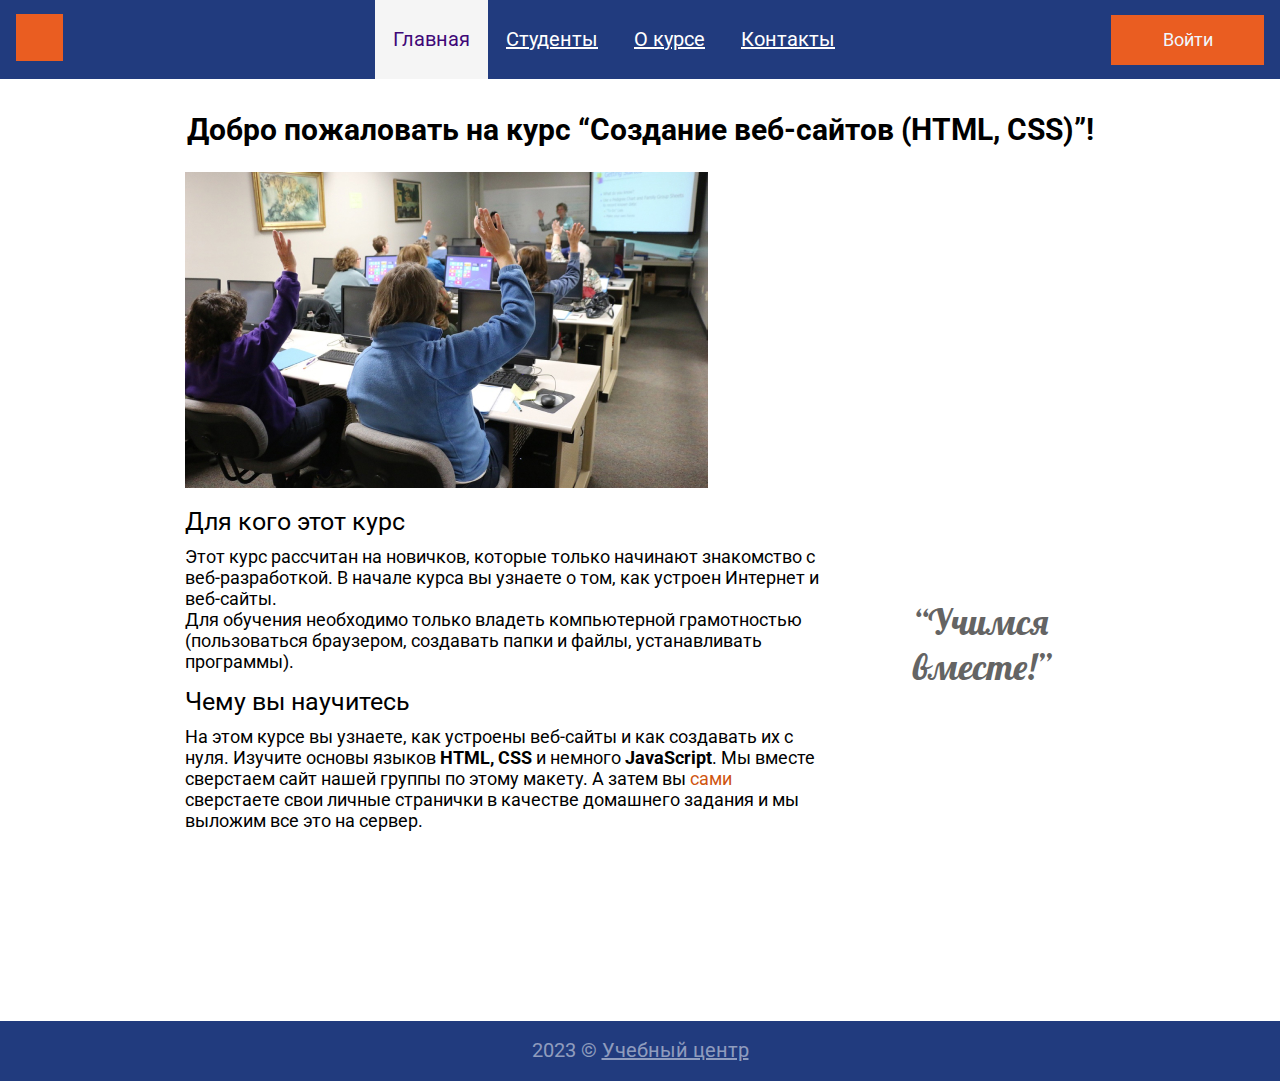
<file: Homework от 26.02.2023/index.html>
<!DOCTYPE html>
<html lang="ru">

<head>
    <link rel="preconnect" href="https://fonts.googleapis.com">
    <link rel="preconnect" href="https://fonts.gstatic.com" crossorigin>
    <link href="https://fonts.googleapis.com/css2?family=Lobster&family=Roboto:wght@400;700&display=swap"
        rel="stylesheet">
    <meta charset="UTF-8">
    <meta http-equiv="X-UA-Compatible" content="IE=edge">
    <meta name="viewport" content="width=device-width, initial-scale=1.0">
    <title>Главная</title>
    <link rel="stylesheet" href="style.css">
</head>

<body>
    <div class="all">
        <header class="header">
            <a class="header__Logo" href="index.html">
                <img class="header_img" src="img/logo.svg" alt="Логотип">
            </a>
            <nav class="header__nav">
                <ul class="header__menu">
                    <li class="header__list"><a class="header__link header__link__active" href="index.html"> Главная
                        </a></li>
                    <li class="header__list"><a class="header__link" href="Students.html"> Студенты </a></li>
                    <li class="header__list"><a class="header__link" href="courses.html"> О курсе </a></li>
                    <li class="header__list"><a class="header__link" href="contacts.html"> Контакты </a></li>
                </ul>
            </nav>
            <a class="header__button" href="#">Войти</a>
        </header>
        <section class="authorization">
            <div class="authorization__info">
                <form class="authorization__form" action="login" method="post">
                    <h2 class="authorization__title"> Войти на сайт </h2>
                    <p class="authorization__login"> <input class="authorization__log" type="text" placeholder="Логин"
                            required </p>
                    <p class="authorization__password"> <input class="authorization__pas" type="password"
                            placeholder="Пароль" required </p>
                    <button type="sibmit" class="header__button2">Войти</button>
                </form>
            </div>
        </section>
        <main class="content">
            <h1 class="content__title">Добро пожаловать на курс “Создание веб-сайтов (HTML, CSS)”!</h1>
            <img class="content__img" src="img/photofirst.jpg" alt="Главное фото">
            <section class="content__info">
                <div class="content__article">
                    <h3 class="content__subtitle">Для кого этот курс</h3>
                    <p class="content__text"> Этот курс рассчитан на новичков, которые только начинают знакомство с
                        веб-разработкой. В начале курса вы узнаете о том, как устроен Интернет и веб-сайты. </p>
                    <p class="content__text"">Для обучения необходимо только владеть компьютерной грамотностью (пользоваться браузером, создавать папки и файлы, устанавливать программы).</p>
                    <h3 class=" content__subtitle"> Чему вы научитесь </h3>
                    <p class="content__text"> На этом курсе вы узнаете, как устроены веб-сайты и как создавать их с
                        нуля.
                        Изучите основы языков <b> HTML, CSS</b> и немного <b>JavaScript</b>. Мы вместе сверстаем сайт
                        нашей группы по этому макету. А затем вы
                        <span class="text">сами</span> сверстаете свои личные странички в качестве домашнего задания и
                        мы выложим все это на сервер.
                    </p>
                </div>
                <div>
                    <h2 class="content__headline"> “Учимся вместе!”</h2>
                </div>
            </section>
        </main>
    </div>
    <footer class="footer">
        <p> 2023 &copy; <a class="footer__text" href="#">Учебный центр</a></p>
    </footer>
    <script>
        const buttonEl = document.querySelector('.header__button');
        const blockEl = document.querySelector('.authorization');
        const secondButton = document.querySelector('.header__button2');

        buttonEl.addEventListener('click', function (e) {
            blockEl.classList.toggle('visible');
        });
        secondButton.addEventListener('click', function (e) {
            blockEl.classList.toggle('visible');
        });
    </script>
</body>

</html>
</file>
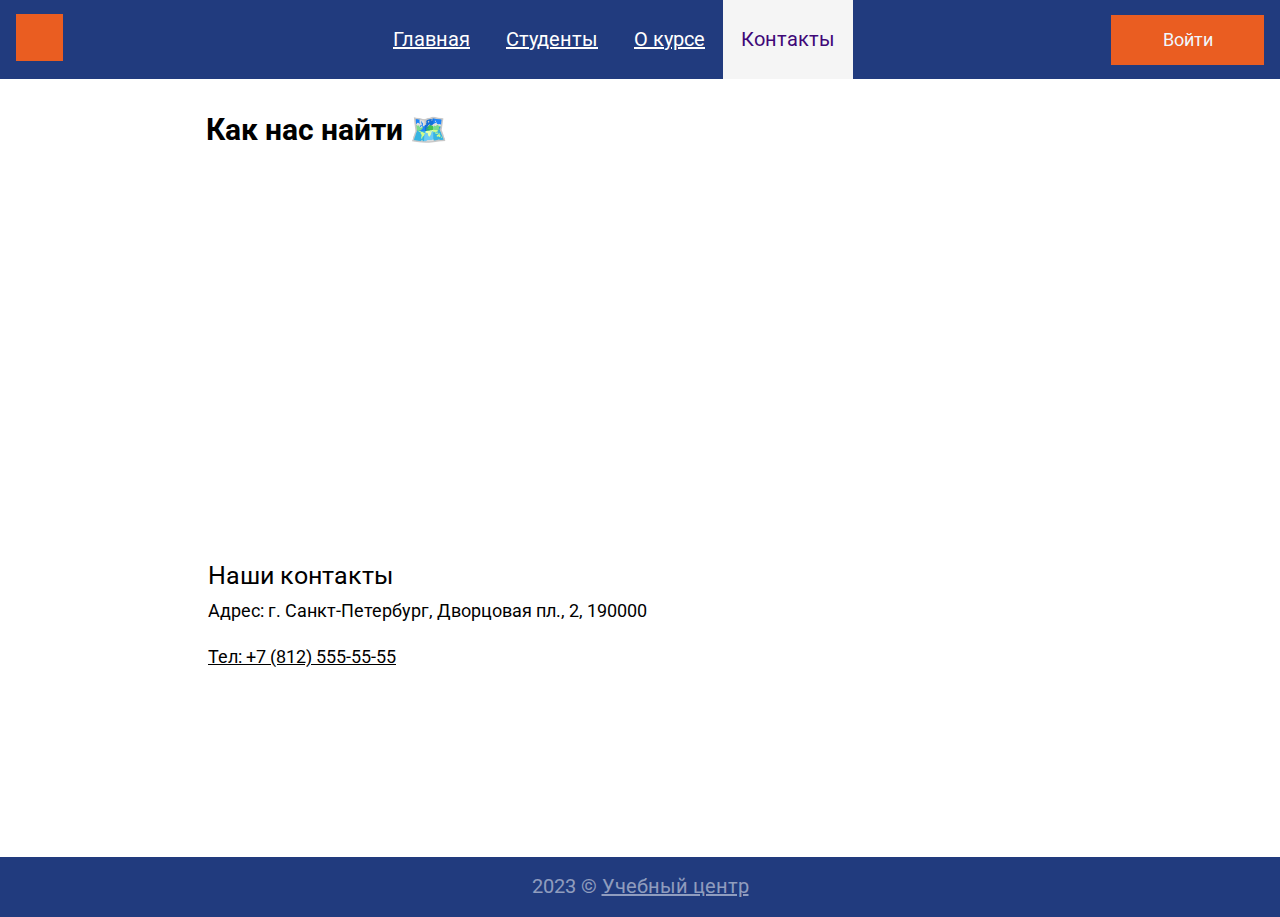
<file: Homework от 26.02.2023/contacts.html>
<!DOCTYPE html>
<html lang="ru">

<head>
    <link rel="preconnect" href="https://fonts.googleapis.com">
    <link rel="preconnect" href="https://fonts.gstatic.com" crossorigin>
    <link href="https://fonts.googleapis.com/css2?family=Lobster&family=Roboto:wght@400;700&display=swap"
        rel="stylesheet">
    <meta charset="UTF-8">
    <meta http-equiv="X-UA-Compatible" content="IE=edge">
    <meta name="viewport" content="width=device-width, initial-scale=1.0">
    <title>Контакты</title>
    <link rel="stylesheet" href="style.css">
</head>

<body>
    <div class="all">
        <header class="header">
            <a class="header__Logo" href="contacts.html">
                <img class="header__img" src="img/logo.svg" alt="Логотип">
            </a>
            <nav class="header__nav">
                <ul class="header__menu">
                    <li class="header__list"><a class="header__link" href="index.html"> Главная </a></li>
                    <li class="header__list"><a class="header__link" href="Students.html"> Студенты </a></li>
                    <li class="header__list"><a class="header__link" href="courses.html"> О курсе </a></li>
                    <li class="header__list"><a class="header__link header__link__active" href="contacts.html"> Контакты
                        </a></li>
                </ul>
            </nav>
            <a class="header__button" href="#">Войти</a>
        </header>
        <section class="authorization">
            <div class="authorization__info">
                <form class="authorization__form" action="login" method="post">
                    <h2 class="authorization__title"> Войти на сайт </h2>
                    <p class="authorization__login"> <input class="authorization__log" type="text" placeholder="Логин"
                            required </p>
                    <p class="authorization__password"> <input class="authorization__pas" type="password"
                            placeholder="Пароль" required </p>
                        <button type="sibmit" class="header__button2">Войти</button>
                </form>
            </div>
        </section>
        <main class="contact">
            <div class="contact__inform">
                <h2 class="contact__header">Как нас найти 🗺️️</h2>
                <iframe class="iframe__map"
                    src="https://www.google.com/maps/embed?pb=!1m18!1m12!1m3!1d100892.85319669599!2d30.315798248456673!3d59.90565032225445!2m3!1f0!2f0!3f0!3m2!1i1024!2i768!4f13.1!3m3!1m2!1s0x4696378cc74a65ed%3A0x6dc7673fab848eff!2z0KHQsNC90LrRgi3Qn9C10YLQtdGA0LHRg9GA0LM!5e0!3m2!1sru!2sru!4v1677333992771!5m2!1sru!2sru"
                    width="100%" height="370" style="border:0;" allowfullscreen="" loading="lazy"
                    referrerpolicy="no-referrer-when-downgrade">
                </iframe>
                <div class="сontact__details">
                    <h3 class="contacts__our">Наши контакты</h3>
                    <p class="Contact_adress"> Адрес: г. Санкт-Петербург, Дворцовая пл., 2, 190000</p>
                    <a class="Contact_phone" href="">Тел: +7 (812) 555-55-55</a>
                </div>
            </div>
        </main>
    </div>
    <footer class="footer">
        <p> 2023 &copy; <a class="footer__text" href="#">Учебный центр</a></p>
    </footer>
    <script>
        const buttonEl = document.querySelector('.header__button');
        const blockEl = document.querySelector('.authorization');
        const secondButton = document.querySelector('.header__button2');

        buttonEl.addEventListener('click', function (e) {
            blockEl.classList.toggle('visible');
        });
        secondButton.addEventListener('click', function (e) {
            blockEl.classList.toggle('visible');
        });
    </script>
</body>

</html>
</file>
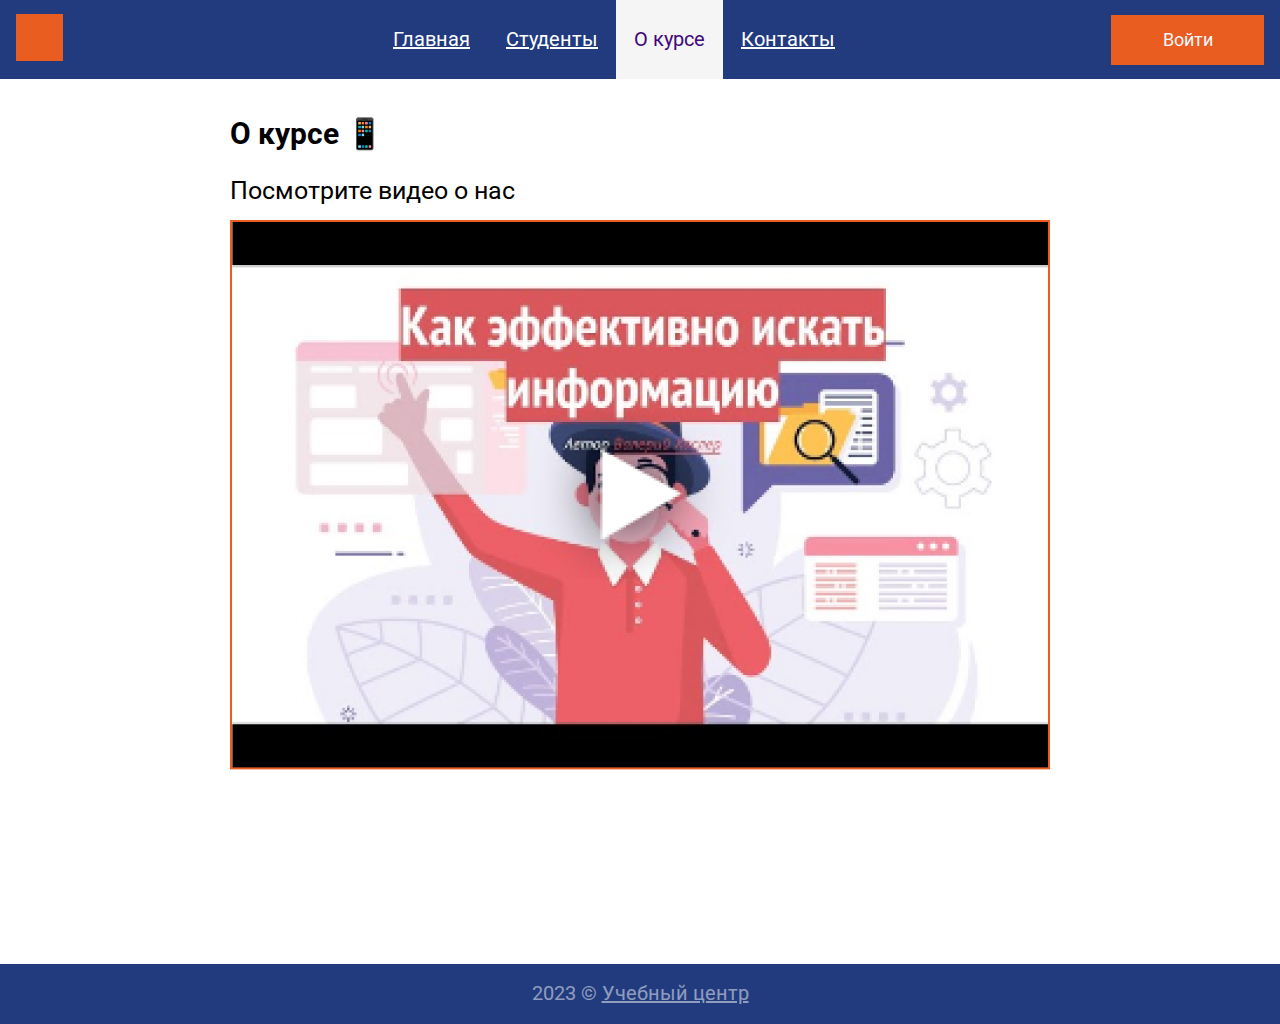
<file: Homework от 26.02.2023/courses.html>
<!DOCTYPE html>
<html lang="ru">

<head>
    <link rel="preconnect" href="https://fonts.googleapis.com">
    <link rel="preconnect" href="https://fonts.gstatic.com" crossorigin>
    <link href="https://fonts.googleapis.com/css2?family=Lobster&family=Roboto:wght@400;700&display=swap"
        rel="stylesheet">
    <meta charset="UTF-8">
    <meta http-equiv="X-UA-Compatible" content="IE=edge">
    <meta name="viewport" content="width=device-width, initial-scale=1.0">
    <title>Курсы</title>
    <link rel="stylesheet" href="style.css">
</head>
<body>
    <div class="all">
        <header class="header">
            <a class="header__Logo" href="courses.html">
                <img class="header__img" src="img/logo.svg" alt="Логотип">
            </a>
            <nav class="header__nav">
                <ul class="header__menu">
                    <li class="header__list"><a class="header__link" href="index.html"> Главная </a></li>
                    <li class="header__list"><a class ="header__link" href="Students.html"> Студенты </a></li>
                    <li class="header__list"><a class="header__link header__link__active" href="courses.html"> О курсе </a></li>
                    <li class="header_list"><a class="header__link" href="contacts.html"> Контакты </a></li>
                </ul>
            </nav>
            <a class="header__button" href="#">Войти</a>
        </header>
        <section class="authorization">
            <div class="authorization__info">
                <form class="authorization__form" action="login" method="post">
                    <h2 class="authorization__title"> Войти на сайт </h2>
                    <p class="authorization__login"> <input class="authorization__log" type="text" placeholder="Логин"
                            required </p>
                    <p class="authorization__password"> <input class="authorization__pas" type="password"
                            placeholder="Пароль" required </p>
                        <button type="sibmit" class="header__button2">Войти</button>
                </form>
            </div>
        </section>
        <main class="inform">
            <div class= "inform__content">
                <h2 class="heading">О курсе 📱</h2>
                <p class="inform___text">Посмотрите видео о нас</p>
                <img class="inform__img" src="img/video.jpg" alt="video">
            </div>
        </main>
    </div>
    <footer class="footer">
        <p> 2023 &copy; <a class="footer__text" href="#">Учебный центр</a></p>
    </footer>
    <script>
        const buttonEl = document.querySelector('.header__button');
        const blockEl = document.querySelector('.authorization');
        const secondButton = document.querySelector('.header__button2');

        buttonEl.addEventListener('click', function (e) {
            blockEl.classList.toggle('visible');
        });
        secondButton.addEventListener('click', function (e) {
            blockEl.classList.toggle('visible');
        });
    </script>
</body>
</html>
</file>
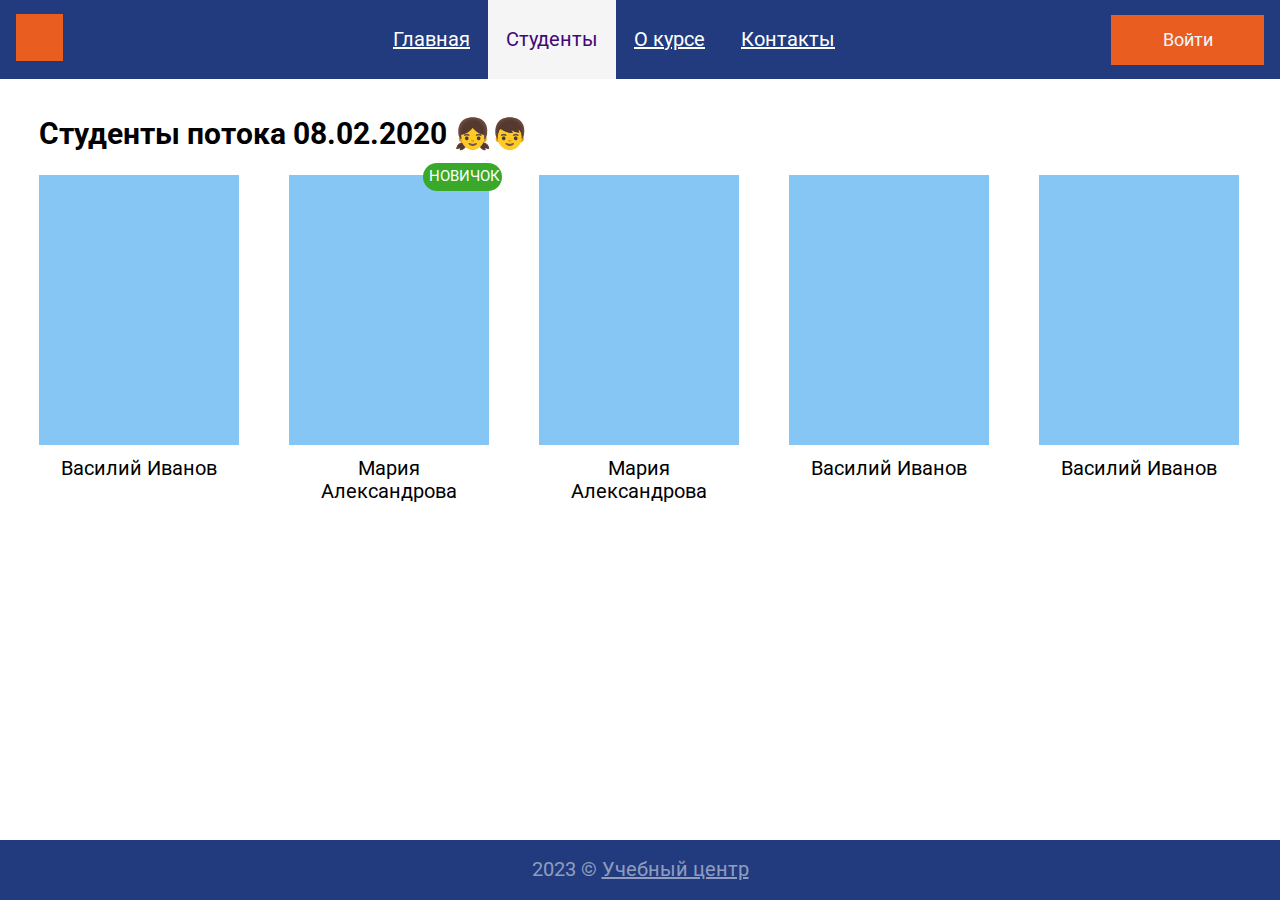
<file: Homework от 26.02.2023/Students.html>
<!DOCTYPE html>
<html lang="ru">

<head>
    <link rel="preconnect" href="https://fonts.googleapis.com">
    <link rel="preconnect" href="https://fonts.gstatic.com" crossorigin>
    <link href="https://fonts.googleapis.com/css2?family=Lobster&family=Roboto:wght@400;700&display=swap"
        rel="stylesheet">
    <meta charset="UTF-8">
    <meta http-equiv="X-UA-Compatible" content="IE=edge">
    <meta name="viewport" content="width=device-width, initial-scale=1.0">
    <title>Студенты</title>
    <link rel="stylesheet" href="style.css">
</head>

<body>
    <div class="all">
        <header class="header">
            <a class="header__Logo" href="Students.html">
                <img class="header__img" src="img/logo.svg" alt="Логотип">
            </a>
            <nav class="header__nav">
                <ul class="header__menu">
                    <li class="header__list"><a class="header__link" href="index.html"> Главная </a></li>
                    <li class="header__list"><a class="header__link header__link__active" href="Students.html"> Студенты
                        </a></li>
                    <li class="header__list"><a class="header__link" href="courses.html"> О курсе </a></li>
                    <li class="header__list"><a class="header__link" href="contacts.html"> Контакты </a></li>
                </ul>
            </nav>
            <a class="header__button" href="#">Войти</a>
        </header>
        <section class="authorization">
            <div class="authorization__info">
                <form class="authorization__form" action="login" method="post">
                    <h2 class="authorization__title"> Войти на сайт </h2>
                    <p class="authorization__login"> <input class="authorization__log" type="text" placeholder="Логин"
                            required </p>
                    <p class="authorization__password"> <input class="authorization__pas" type="password"
                            placeholder="Пароль" required </p>
                    <button type="sibmit" class="header__button2">Войти</button>
                </form>
            </div>
        </section>
        <main class="students">
            <h2 class="heading">Студенты потока 08.02.2020 👧👦</h2>
            <div class="students__info">
                <div class="students__content">
                    <img class="content_img" width="200" height="270" src="img/Student.jpg" alt="Студент 1">
                    <p class="students__name"> Василий Иванов</p>
                </div>
                <div class="students__content2">
                    <img class="content_img width=" 200" height="270" src="img/Student.jpg" alt="Студент 1">
                    <p class="students__name"> Мария Александрова</p>
                    <p class="students__content__new">Новичок</p>
                </div>
                <div class="students__content">
                    <img class="content_img width=" 200" height="270" src="img/Student.jpg" alt="Студент 1">
                    <p class="students__name"> Мария Александрова</p>
                </div>
                <div class="students__content">
                    <img class="content_img width=" 200" height="270" src="img/Student.jpg" alt="Студент 1">
                    <p class="students__name"> Василий Иванов</p>
                </div>
                <div class="students__content">
                    <img class="content_img width=" 200" height="270" src="img/Student.jpg" alt="Студент 1">
                    <p class="students__name"> Василий Иванов</p>
                </div>
            </div>
        </main>
    </div>
    <footer class="footer">
        <p> 2023 &copy; <a class="footer__text" href="#">Учебный центр</a></p>
    </footer>
    <script>
        const buttonEl = document.querySelector('.header__button');
        const blockEl = document.querySelector('.authorization');
        const secondButton = document.querySelector('.header__button2');

        buttonEl.addEventListener('click', function (e) {
            blockEl.classList.toggle('visible');
        });
        secondButton.addEventListener('click', function (e) {
            blockEl.classList.toggle('visible');
        });
    </script>
</body>

</html>
</file>
<file: Homework от 26.02.2023/style.css>
* {
    margin: 0;
    padding: 0;
}
body {
    font-family: 'Roboto', sans-serif;
    min-height: 100vh;
    display: flex;
    flex-direction: column;
}
.all {
    flex-grow: 1;
}
.header {
    background: #213B7E; 
    display: flex;
    flex-wrap: wrap;
    justify-content: space-between;
    align-items: center;
    padding-left: calc(50% - 1300px / 2);
    padding-right: calc(50% - 1300px / 2);  
}
.header__Logo {
    margin-left: 16px;
}
.header__menu {
    display: flex;
    list-style-type: none;
    margin-left: 54px;
}     
.header__link {
    font-style: normal;
    font-weight: 400;
    font-size: 20px;
    line-height: 23px;
    display: flex;
    align-items: center;
    text-decoration-line: underline;
    color: #FFFFFF;
    padding: 28px 18px;
    display: block;
}
.header__link__active {
    color: #213B7E;
    background: #FFFFFF;
    text-decoration: none;
}
.header__button {   
    margin-right: 16px;
    width: 153px;
    height: 50px;
    display: flex;
    justify-content: center;
    align-items: center;
    background: #EA5D21;
    font-style: normal;
    font-weight: 400;
    font-size: 18px;
    line-height: 21px;
    color: aliceblue;
    text-decoration: none;
}
.authorization {
    padding-left: calc(50% - 500px /2);
    padding-right: calc(50% - 500px /2);
    display: none; 
    position: relative;

}
.authorization__info {
    background: #FFFFFF;
    border: 1px solid #213B7E;
    width: 480px;
    margin: 0px auto;
    height: 400px;
    margin-top: 30px;
    position: absolute;
    z-index: 1;
}
.authorization__form {
    padding-left: calc(50% - 444px /2);
    padding-right: calc(50% - 444px /2);
}
.authorization__title {
    font-style: normal;
    font-weight: 400;
    font-size: 24px;
    line-height: 28px;
    display: flex;
    align-items: center;
    flex-direction: column;
    margin-top: 26px;
}
.authorization__log {
    padding-left: 14px;
    width: 430px;
    height: 50px;
    margin-top: 36px;
    font-style: normal;
    font-weight: 400;
    font-size: 24px;
    line-height: 28px;
    display: flex;
    align-items: center;
}
.authorization__pas {
    padding-left: 14px;
    width: 430px;
    height: 50px;
    margin-top: 50px;
    font-style: normal;
    font-weight: 400;
    font-size: 24px;
    line-height: 28px;
    display: flex;
    align-items: center;
}
.header__button2 {
    margin: 56px auto;
    width: 153px;
    height: 50px;
    display: flex;
    justify-content: center;
    align-items: center;
    background: #EA5D21;
    font-style: normal;
    font-weight: 400;
    font-size: 18px;
    line-height: 21px;
    color: aliceblue;
    text-decoration: none;
}
.content {
    max-width: 911px;
    width: 100%;
    margin: 0px auto;
}
.content__title {
    padding-top: 33px;
    padding-bottom: 25px;
    font-style: normal;
    font-weight: 700;
    font-size: 30px;
    line-height: 35px;
    display: flex;
    justify-content: center;
    color: #000000;
}
.content__info {
    display: flex;
    justify-content: space-between; 
    align-items: center;
}
.content__article{
    width: 635px;
    display: flex;
    justify-content: flex-end;
    flex-direction: column;
}
.content__subtitle {
    margin-top: 15px;
    margin-bottom: 10px;
    font-style: normal;
    font-weight: 400;
    font-size: 25px;
    line-height: 29px;
    color: #000000;
}
.content__text {
    font-style: normal;
    font-weight: 400;
    font-size: 18px;
    line-height: 21px;
    color: #000000;
}
.text {  
color:#CF5510;
}
.content__headline{
    width: 183px;
    height: 125px;
    font-family: 'Lobster', cursive;
    font-style: normal;
    font-weight: 400;
    font-size: 36px;
    line-height: 45px;
    color: #646464;
}
.footer {
    background: #213B7E; 
    padding-top: 18px;
    padding-bottom: 19px;
    text-align: center;
    font-style: normal;
    font-weight: 400;
    font-size: 20px;
    line-height: 23px;
    color: rgba(255, 255, 255, 0.5);
    margin-top: 190px;
}
.footer__text {
    color: rgba(255, 255, 255, 0.5);
}

/* Students*/

.students {
    max-width: 1202px;
    width: 100%;
    margin: 0px auto;
}
.heading {
    font-style: normal;
    font-weight: 700;
    font-size: 30px;
    line-height: 35px;
    color: #000000;
    margin-top: 37px;
}
.students__info {
    margin-top: 24px;
    display: flex;
    gap: 50px;
    flex-wrap: wrap;
}
.students__content{
    width: 200px;
    /* position: relative; */
}
.students__content2 {
    width: 200px;
    position: relative;
}
.students__content__new {
    position: absolute;
    top: -12px;
    right: -13px;
    font-style: normal;
    font-weight: 400;
    font-size: 15px;
    line-height: 21px;
    color: #FFFFFF;
    background:#3AA828;
    border-radius: 20px;
    padding: 3px 2px 4px 6px;  /*Указанные параменты не соответствуют указанным в фигме, однако выглядят на странице контент "Новичок" намного лучше */
    text-transform: uppercase;
}
.students__name {
    font-style: normal;
    font-weight: 400;
    font-size: 20px;
    line-height: 23px;
    color: #000000; 
    text-align: center;
    margin-top: 8px;
}
/*Courses */
.inform__content {
    padding-left: calc(50% - 820px /2);
    padding-right: calc(50% - 820px /2);
}
.inform___text {
    font-style: normal;
    font-weight: 400;
    font-size: 25px;
    line-height: 29px;
    display: flex;
    align-items: center;
    color: #000000;
    padding-bottom: 15px;
    padding-top: 25px;
}
/* Contacts */
.contact__inform {
    max-width: 1268px;
    width: 100%;
    margin: 0px auto;
}
.contact__header {
    font-style: normal;
    font-weight: 700;
    font-size: 30px;
    line-height: 35px;
    color: #000000;
    margin-top: 33px;
    margin-bottom: 25px;
    padding-left: 200px;
}
.сontact__details {
    max-width: 439px;
    width: 100%;
    padding-left: 202px;
}
.contacts__our {
    font-style: normal;
    font-weight: 400;
    font-size: 25px;
    line-height: 29px;
    display: flex;
    align-items: center;
    color: #000000;
    margin-top: 15px; 
}
.Contact_adress{
    font-style: normal;
    font-weight: 400;
    font-size: 18px;
    line-height: 21px;
    color: #000000;
    margin-top: 10px;
    margin-bottom: 25px;
}
.Contact_phone {
    font-style: normal;
    font-weight: 400;
    font-size: 18px;
    line-height: 21px;
    color: #000000;
    text-decoration: underline;
    margin-bottom: 25px; 
}
.visible {
    display: block;
}
.header__link:hover {
    color: antiquewhite;
    background-color: rgb(91, 91, 161);
    text-decoration: none;
    transition: 0.7s;
    border-radius: 50%;
}
.header__link__active {
    color: rgb(64, 8, 120);
    background-color: whitesmoke;
    text-decoration: none;
    transition: 0.7s;
}
.header__button:hover {
    background: #EA5D21;;
    color: white;
    transition: 0.5s;
    border-radius: 60%;
}
.header__button2:hover {
    background: #EA5D21;;
    color: white;
    transition: 0.5s;
    border-radius: 60%;
}
@media (max-width: 1024px) {
    /* стили для планшета*/
    .header {
    padding-left: 15px;
    padding-right: 15px;
    }
    .header__link {
    font-size: 18px;
    line-height: 18px;
    }
    .content {
        max-width: 888px;
    }
    .content__title {
    font-size: 29px;
    line-height: 33px;
    }
    .heading {
    font-size: 28px;
    line-height: 32px;
    margin-top: 35px;
        }
    .students {
    max-width: 950px;
    margin: 0px auto;
    }
} @media (max-width: 860px) AND (min-width: 801px) {
    .header__button {
    margin-right: 0;
    width: 140px;
    height: 45px;
    font-size: 17px;
    }
    .header__link {
    font-size: 16px;
    line-height: 3px;
    }
    .content {
    max-width: 780px;
     }
     .content {
    max-width: 700px; 
    }
     .content__title {
    font-size: 25px;
    line-height: 26px;
     }
    .content__headline {
    width: 150px;
    height: 190px;
     }
    .students {
     max-width: 750px;
    margin: 0px auto;
     }
     .inform__content {
    padding-left: calc(50% - 650px /2);
    padding-right: calc(50% - 650px /2);
    }
    .inform__img {
    width: 650px;
    height: 450px;
    }
}
@media (max-width: 800px) AND (min-width: 740px) {
    .header {
    padding-left: 8px;
    padding-right: 8px;
    }
    .header__nav {
    margin-right: 20px;
    }
    .header__button {
    margin-right: 10px;
    width: 130px;
    height: 45px;
    }
    .content {
    max-width: 690px;
    }
    .content__title {
     font-size: 22px;
    line-height: 26px;
    }
    .content__info {
     max-width: 625px;
    }
    .students {
    max-width: 710px;
    margin: 0px auto;
     }
    .content__headline {
    font-size: 35px;
    line-height: 42px;
    width: 75px;
    height: 243px;
    }
    .inform__img {
    width: 650px;
    height: 450px;
    }
    .inform__content {
    padding-left: calc(50% - 700px /2);
    padding-right: calc(50% - 700px /2);
    }
    .contact__inform {
    max-width: 800px;
    }
}  
@media (max-width: 740px) AND (min-width: 680px) {
    .header {
    padding-left: 0px;
    padding-right: 0px;
     }
    .header__nav {
    margin-right: 20px;
    }
    .header__link {
    font-size: 17px;
    line-height: 11px;
    }
    .header__button {
    margin-right: 0px;
    width: 117px;
    height: 42px;
     }
    .content {
    max-width: 630px;
    }
     .content__title {
     font-size: 21px;
     line-height: 25px;
    }
    .content__info {
    max-width: 625px;
    }
    .heading {
    font-size: 25px;
    }
    .students {
    max-width: 650px;
    margin: 0px auto;
     }
     .students__info {
        justify-content: center;
     }
     .content__headline {
    font-size: 25px;
    line-height: 37px;
     width: 75px;
     height: 243px;
     }
     .inform__img {
     width: 640px;
     height: 450px;
     }
    .inform__content {
     padding-left: calc(50% - 640px /2);
    padding-right: calc(50% - 640px /2);
    }
    .contact__inform {
    max-width: 800px;
    }
    .inform___text {
    margin-left: 30px;
    }
    .сontact__details {
     max-width: 439px;
     width: 100%;
     padding-left: 135px;
    }
}
@media (max-width: 680px) AND (min-width: 550px) {
    .header {
    padding-left: 0px;
    padding-right: 0px;
    }
    .header__menu {
        margin-left: 0px;
    }
    .header__link {
    font-size: 15px;
    line-height: 16px;
    padding: 24px 11px;
    }
    .header__button {
    margin-right: 10px;
    width: 105px;
    height: 43px;
    }
    .authorization__info {
        width: 466px;
        height: 385px;
        margin-top: 25px;
    }
    .authorization__title {
        font-size: 22px;
        line-height: 20px;
    }
    .content {
    max-width: 540px;
    }
    .content__title {
        font-size: 20px;
        line-height: 26px;
    }
    .content__img {
        width: 440px;
    }
    .content__headline {
        display: none;
    }
    .heading {
        font-size: 25px;
        line-height: 30px;
    }
    .students__info {
    justify-content: center;
    }
    .inform__content {
     padding-left: calc(50% - 560px /2);
     padding-right: calc(50% - 560px /2);
    }
    .inform__img {
     width: 560px;
    height: 450px;
    }
    .contact__header {
    font-size: 27px;
    }
    .сontact__details {
     max-width: 439px;
    width: 100%;
    padding-left: 100px;
    }
    .footer {
    font-size: 15px;
    }
} 
@media (max-width: 550px) AND (min-width: 474px) {
    .header {
        padding-left: 0px;
        padding-right: 0px;
        }
        .header__menu {
            margin-left: 0px;
        }
        .header__link {
         font-size: 13px;
        line-height: 13px;
        padding: 22px 10px;
        }
        .header__button {
        margin-right: 10px;
        width: 105px;
        height: 43px;
        font-size: 15px;
        }
        .authorization {
         padding-left: calc(50% - 400px /2);
        padding-right: calc(50% - 400px /2);
        }
        .authorization__info {
        width: 412px;
        height: 362px;
        margin-top: 20px;
        }
        .authorization__title {
            font-size: 21px;
            line-height: 17px;
        }
        .authorization__log {
        padding-left: 18px;
        width: 373px;
        height: 49px;
        margin-top: 34px;
        font-style: normal;
        font-weight: 400;
        font-size: 20px;
        line-height: 25px;
        margin-left: 10px;
    }
    .authorization__pas {
        padding-left: 18px;
        width: 373px;
        height: 49px;
        margin-top: 34px;
        font-style: normal;
        font-weight: 400;
        font-size: 20px;
        line-height: 25px;
        margin-left: 10px;
    }
        .content__title {
         font-size: 15px;
        line-height: 21px;
        }
        .content {
        max-width: 420px;
        margin: 0 auto;
        }
        .content__img {
            width: 420px;
        }
        .content__headline {
            display: none;
        }
        .content__subtitle {
            font-size: 21px;
        }
        .content__text {
            font-size: 13px;
        }
        .heading {
            font-size: 20px;
        }
        .students {
            max-width: 420px;
        }
        .students__info {
        justify-content: center;
        }
        .inform__content {
         margin-left: 40px;
        }
        .students__name {
        font-size: 16px;
        }
        .inform__img {
         width: 420px;
        height: 370px;
        }
        .contact__header {
        font-size: 23px;
        }
        .сontact__details {
         max-width: 410px;
        width: 100%;
        padding-left: 95px;
        }
        .contacts__our {
        font-size: 20px;
        }
        .Contact_adress {
        font-size: 14px;
        }
        .footer {
        font-size: 15px;
        }
}   
@media (max-width: 474px) AND (min-width: 427px) {
    /* стили для мобилки */
    .header { 
    padding-left: 0px;
     padding-right: 0px; 
    }
     .header__Logo {
    display: none;
    }
     .header__nav {
    margin: -7px;
    }
    .header__button {
     width: 74px;
     height: 32px;
    font-size: 13px;
    line-height: 20px;
    }
     .header__menu {
    margin-left: 20px;
    }
     .header__link {
     font-size: 12px;
    line-height: 18px;
    padding: 23px 13px;
    }
    .authorization {
    padding-left: calc(50% - 380px /2);
    padding-right: calc(50% - 380px /2);
    }
    .authorization__info {
    width: 388px;
    height: 344px;
     margin-top: 20px;
    }
    .authorization__title {
    font-size: 21px;
     line-height: 17px;
    }
    .authorization__log {
     padding-left: 18px;
    width: 340px;
    height: 45px;
    margin-top: 34px;
    font-style: normal;
    font-weight: 400;
    font-size: 20px;
    line-height: 25px;
     margin-left: 10px;
   }
   .authorization__pas {
    padding-left: 18px;
    width: 340px;
    height: 45px;
    margin-top: 34px;
    font-style: normal;
    font-weight: 400;
    font-size: 20px;
    line-height: 25px;
    margin-left: 10px;
   }
   .header__button2 {
    width: 100px;
    height: 42px;
    font-size: 17px;
   }
    .content {
     max-width: 360px;
    margin: 0 auto;
    }
    .content__title {
    font-size: 17px;
    line-height: 25px;
    text-align: center;
    }
    .content__img {
    width: 350px;
    }
    .content__subtitle {
    font-size: 20px;
    }
    .content__text {
    font-size: 12px;
    line-height: 18px;
    }
     .content__headline {
      display: none; 
    }
    .heading {
     font-size: 20px;
    line-height: 20px;
    margin-top: 27px;
    }
    .students {
    max-width: 350px;
    margin: 0 auto;
    }
    .students__info {
    justify-content: center;
    }
    .heading {
        font-size: 21px;
        line-height: 15px;
        margin-top: 27px;
    }
    .inform__content {
        padding-left: calc(50% - 380px /2);
        padding-right: calc(50% - 380px /2);
    }
    .inform___text {    
        font-size: 20px;
    }
    .inform__img {
        width: 380px;
    }
    .contact__header {
        font-size: 23px;
        padding-left: 20px;
    }
    .сontact__details {
        max-width: 380px;
        padding-left: 50px;
    }
    .contacts__our {
        font-size: 20px;
    }
    .Contact_adress {
    font-size: 12px;
    line-height: 20px;
    }
    .Contact_phone {
        font-size: 15px;
    }
    .footer {
        font-size: 12px;
    }
}
@media (max-width: 426px) AND (min-width: 370px)
 {
    .header { 
        padding-left: 0px;
         padding-right: 0px; 
        }
         .header__Logo {
        display: none;
        }
         
        .header__button {
        margin-right: 0;
         width: 74px;
         height: 51px;
        font-size: 13px;
        line-height: 20px;
        }
         .header__menu {
        margin-left: 20px;
        }
         .header__link {
         font-size: 11px;
        line-height: 11px;
        padding: 20px 12px;
        }
        .authorization {
        padding-left: calc(50% - 350px /2);
         padding-right: calc(50% - 350px /2);
        }
         .authorization__info {
        width: 345px;
        height: 300px;
        margin-top: 17px;
        }
        .authorization__title {
         font-size: 17px;
        line-height: 6px;
         }
        .authorization__log {
         padding-left: 12px;
         width: 300px;
         height: 37px;
         margin-top: 34px;
         font-style: normal;
        font-weight: 400;
        font-size: 15px;
        line-height: 25px;
        margin-left: 10px;
         }
        .authorization__pas {
        padding-left: 12px;
         width: 300px;
        height: 37px;
        margin-top: 34px;
        font-style: normal;
        font-weight: 400;
        font-size: 15px;
        line-height: 25px;
         margin-left: 10px;
        }
        .header__button2 {
        margin: 43px auto;
        width: 113px;
         height: 37px;
         font-size: 14px;
        }
        .content {
         max-width: 360px;
        margin: 0 auto;
         }
         .content__title {
         font-size: 17px;
         line-height: 25px;
        text-align: center;
        }
        .content__img {
        width: 350px;
        }
         .content__subtitle {
         font-size: 20px;
        }
        .content__text {
        font-size: 12px;
        line-height: 18px;
        }
        .content__headline {
         display: none; 
        }
        .students {
        max-width: 350px;
        margin: 0 auto;
        }
        .students__info {
        justify-content: center;
        }
        .heading {
        font-size: 19px;
        line-height: 11px;
         margin-top: 26px;
        }
        .inform__content {
         padding-left: calc(50% - 350px /2);
         padding-right: calc(50% - 350px /2);
         }
         .inform___text {    
         font-size: 20px;
        }
        .inform__img {
         width: 340px;
        }
        .contact__header {
         padding-left: 30px;
        font-size: 20px;
         }
        .сontact__details {
         max-width: 340px;
         padding-left: 50px;
        }
        .contacts__our {
        font-size: 20px;
        }
        .Contact_adress {
        font-size: 12px;
        line-height: 20px;
        }
        .Contact_phone {
        font-size: 15px;
        }
           .footer {
        font-size: 12px;
        }
}
@media (max-width: 369px)  {
    .header { 
     padding-left: 0px;
     padding-right: 0px; 
     }
    .header__Logo {
    display: none;
    }
    .header__button {
    margin-right: 0;
     width: 74px;
    height: 50px;
    font-size: 13px;
    line-height: 20px;
    }
     .header__menu {
    margin-left: 20px;
    }
     .header__link {
    font-size: 10px;
    line-height: 10px;
     padding: 20px 10px;
     }
    .authorization {
     padding-left: calc(50% - 300px /2);
     padding-right: calc(50% - 300px /2);
     }
     .authorization__info {
    width: 300px;
    height: 290px;
    margin-top: 14px;
     }
     .authorization__title {
    font-size: 15px;
    line-height: 5px;
    }
    .authorization__log {
    padding-left: 6px;
    width: 260px;
    height: 30px;
    margin-top: 34px;
    font-style: normal;
    font-weight: 400;
    font-size: 13px;
    line-height: 25px;
     margin-left: 10px;
    }
    .authorization__pas {
    padding-left: 6px;
    width: 260px;
     height: 32px;
     margin-top: 34px;
    font-style: normal;
     font-weight: 400;
     font-size: 13px;
     line-height: 25px;
    margin-left: 10px;
     }
    .header__button2 {
     margin: 43px auto;
    width: 113px;
     height: 37px;
    font-size: 14px;
     }    
    .content {
        max-width: 300px;
    }
    .content__title {
        font-size: 14px;
        line-height: 22px;
        text-align: none;
    }
    .content__img {
        width: 300px;
    }
    .content__title {
        padding-top: 25px;
    }
    .content__subtitle {
        font-size: 17px;
    }
    .content__text {
        font-size: 10px;
        line-height: 17px;
    }
    .content__headline {
        display: none; 
       }
    .heading {
        font-size: 15px;
        line-height: 14px;
        margin-top: 25px;
        margin-left: 35px;
    }
    .students__info {
        justify-content: center;
     }
    .students__name {
        font-size: 14px;
        line-height: 15px;
        margin-top: 8px;
    }
    
    .inform___text {
        font-size: 13px;
        line-height: 13px;
    }
    .inform__content {
        padding-left: calc(50% - 310px /2);
        padding-right: calc(50% - 310px /2);
    }
    .inform__img {
        width: 300px;
    }
    .contact__header {
        font-size: 18px;
        padding-left: 18px;
    }
    .contacts__our {
        font-size: 15px;
    }
    .сontact__details {
        max-width: 300px;
        padding-left: 40px;
    }
    .contact_adress {
        font-size: 10px;
        line-height: 16px;
    }
    .contact_phone {
        font-size: 14px;
    }
    .footer {
        font-size: 10px;
    }
}
</file>
